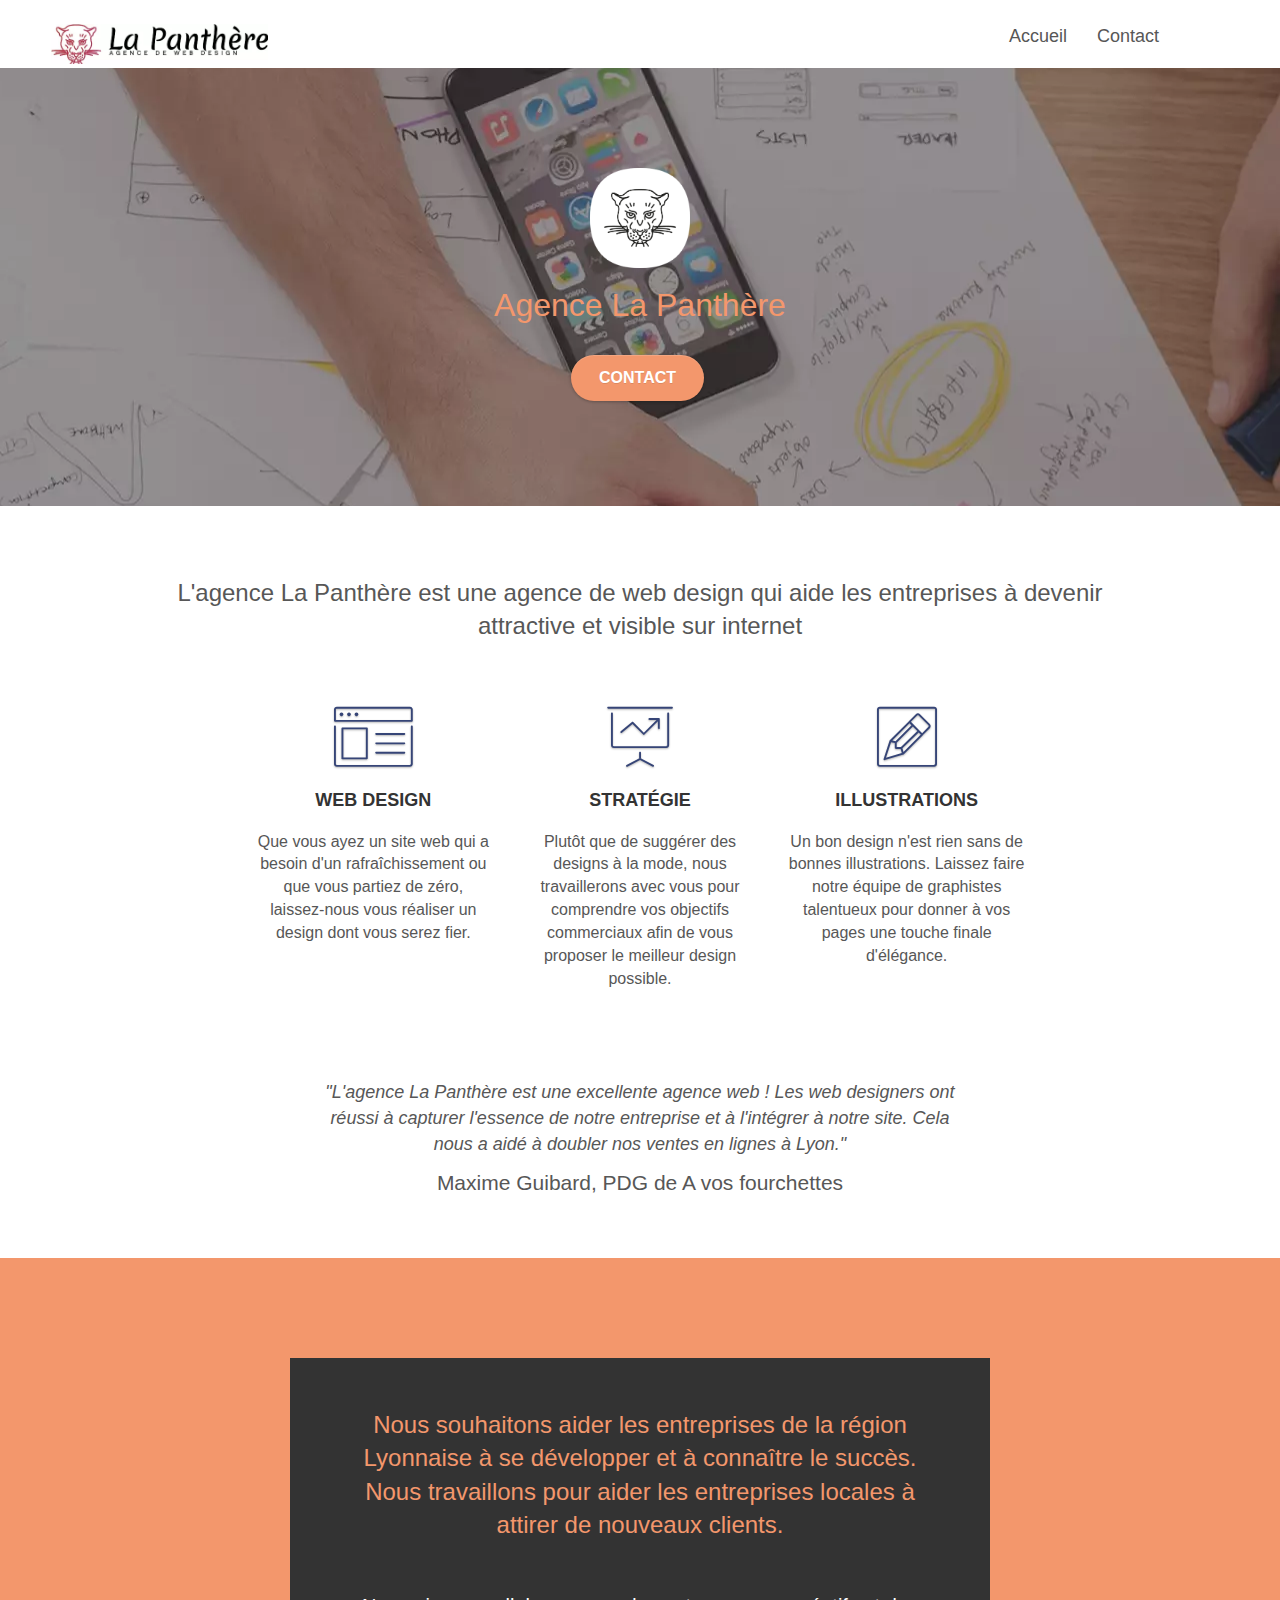
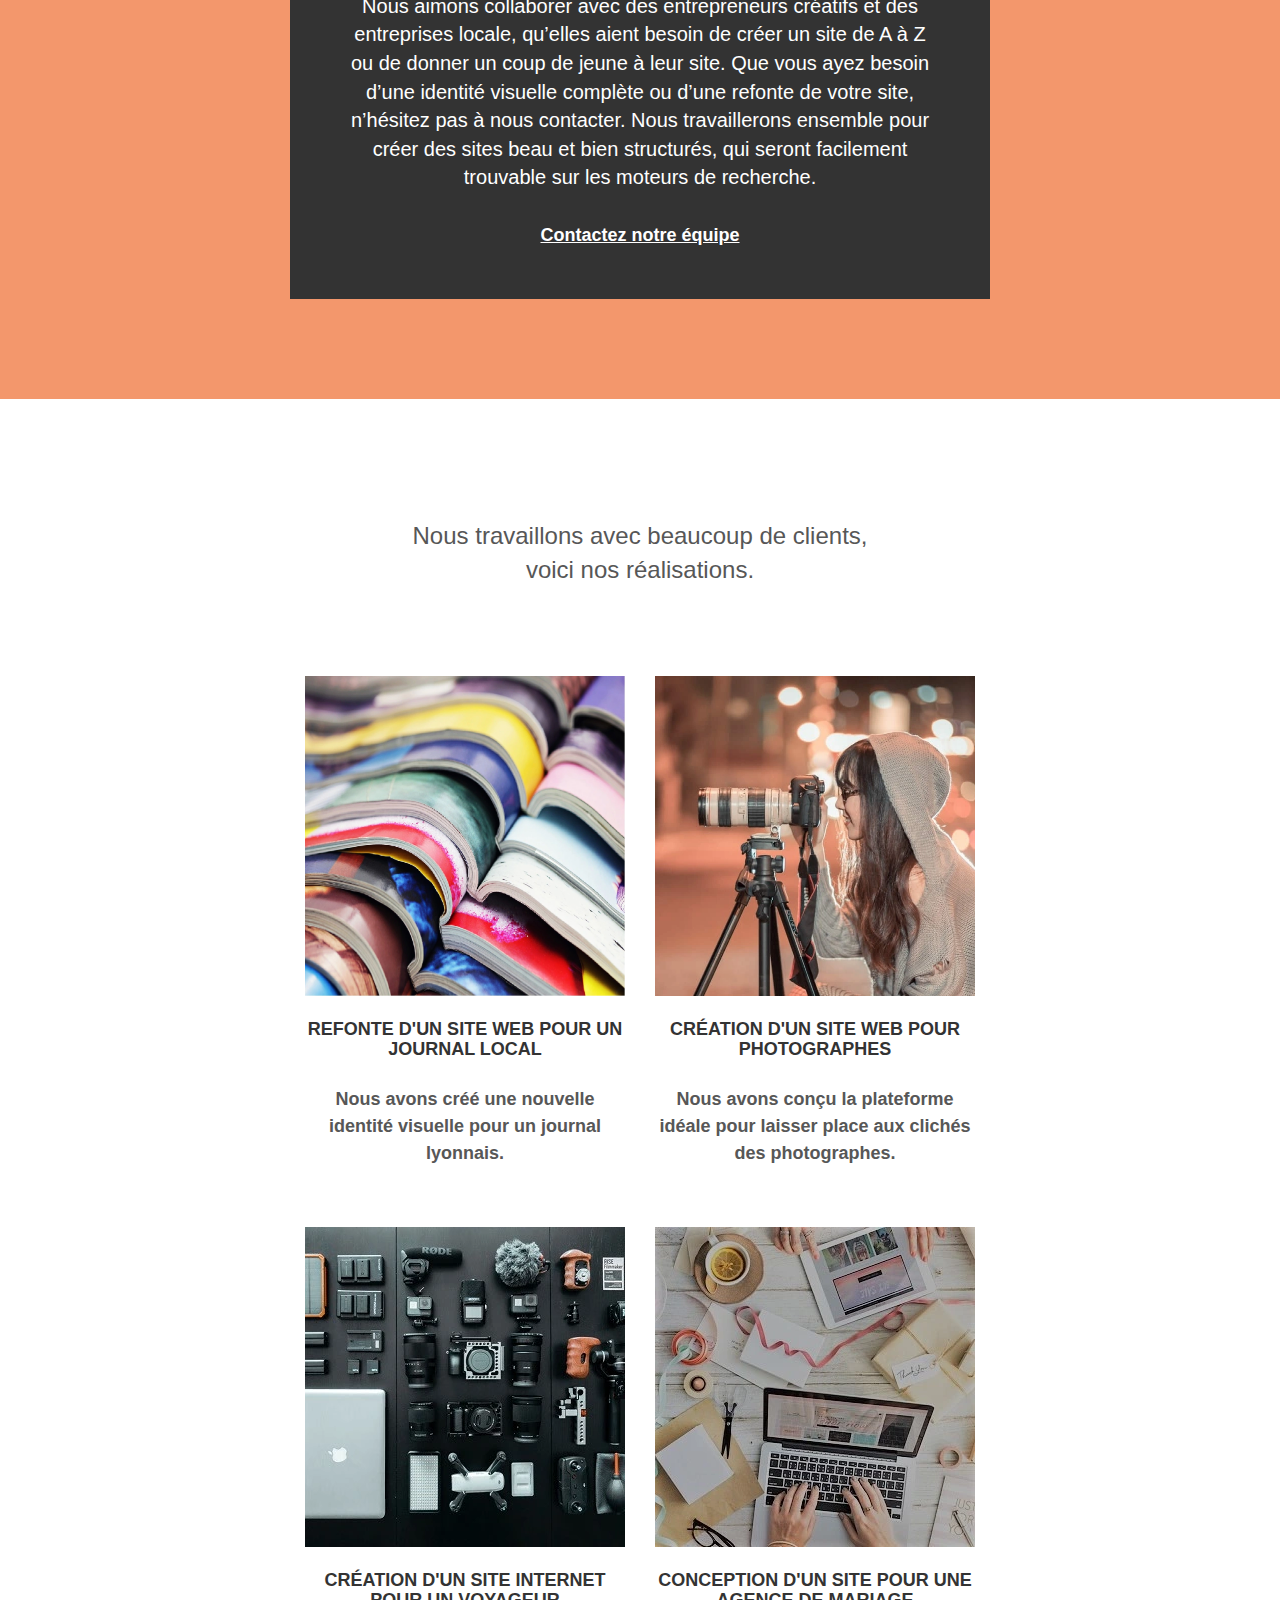
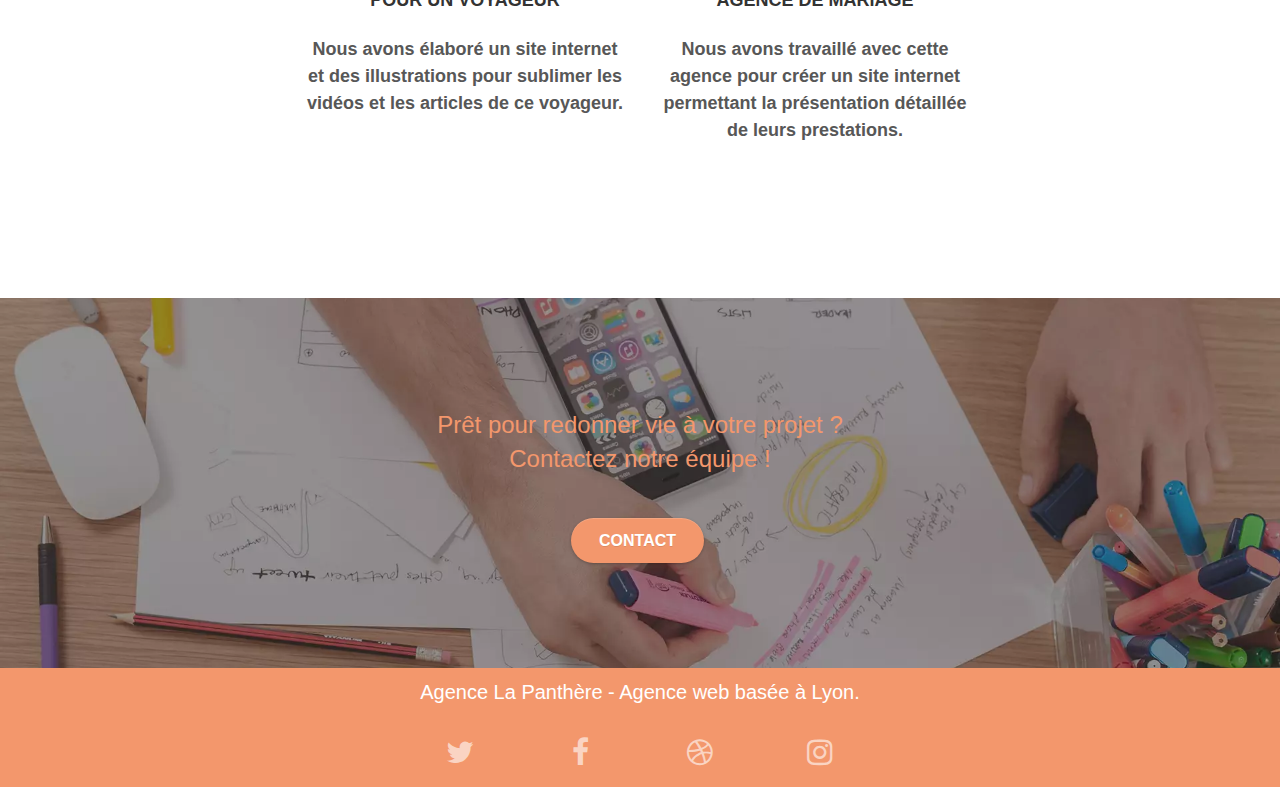
<file: index.html>
<!Doctype html>
<html lang="fr">

<head>
	<meta charset="utf-8">
	<meta name="description"
		content="L'agence La Panthère est une agence design web basée à Lyon">
	<meta name="viewport" content="width=device-width, initial-scale=1.0, viewport-fit=cover">
	<link rel="shortcut icon" type="image/webp" href="favicon.webp">

	<link rel="stylesheet" type="text/css" href="./css/bootstrap.css">
	<link rel="stylesheet" type="text/css" href="style.css">
	<link rel="stylesheet" type="text/css" href="./css/font-awesome.css">
	<link rel="stylesheet" type="text/css" href="./css/et-line.css">


	<script src="./js/jquery-2.1.0.js"></script>
	<script src="./js/bootstrap.js"></script>
	<script src="./js/blocs.js"></script>
	<script src="./js/jquery.touchSwipe.js" defer></script>
	<script src="./js/gmaps.js"></script>

	<title>La Panthère</title>

</head>

<body>

	<!-- Principal conteneur -->

	<main class="page-container">

		<!-- bloc-0 -->

		<header class="bloc bgc-white l-bloc " id="bloc-0">
			<div class="container bloc-sm">
				<nav class="navbar row">
					<div class="navbar-header">
						<a class="navbar-brand" href="index.html">
							<img src="img/agence-la-panthere-monochrome.webp"
								alt="Lyon web design logo agence web meilleure agence" height="40">
						</a>
						<button id="nav-toggle" type="button" class="ui-navbar-toggle navbar-toggle"
							data-toggle="collapse" data-target=".navbar-1">
							<span class="sr-only">Toggle navigation</span>
							<span class="icon-bar"></span>
							<span class="icon-bar"></span>
							<span class="icon-bar"></span>
						</button>
					</div>
					<div class="collapse navbar-collapse navbar-1 special-dropdown-nav">
						<ul class="site-navigation nav navbar-nav">
							<li>
								<a href="index.html">Accueil</a>
							</li>
							<li>
								<a href="page2.html">Contact</a>
							</li>
						</ul>
					</div>
				</nav>
			</div>
		</header>

		<!-- bloc-0 END -->

		<!-- bloc-1-presentation -->

		<div class="bloc bgc-dark-slate-blue bg-banniere d-bloc bg-t-edge bloc-bg-texture texture-paper b-parallax"
			id="bloc-1-hero">
			<div class="container bloc-lg">
				<div class="row tight-width-whitespace">
					<div class="col-sm-12">
						<img src="img/logo.webp" class="center-block image-resize-mode" width="100"
							alt="Agence La Panthère, agence web Lyon, création logo Lyon">
						<h1 class="text-center hero-bloc-text tc-white ">
							Agence La Panthère
						</h1>
						<div class="text-center">
							<a href="page2.html" class="btn btn-lg btn-clean btn-rd cta-hero btn-atomic-tangerine"
								id="cta-hero">Contact</a>
						</div>
					</div>
				</div>
			</div>
		</div>

		<!-- bloc-1-presentation END -->

		<!-- bloc-2-services -->

		<div class="bloc bgc-white l-bloc" id="bloc-2-services">
			<div class="container bloc-md">
				<div class="row">
					<div class="col-sm-12 text-center">
						<h2>
							L'agence La Panthère est une agence de web design qui aide les entreprises à devenir
							attractive et visible sur internet
						</h2>
					</div>
				</div>
				<div class="row voffset-lg med-width-whitespace">
					<div class="col-sm-4">
						<div class="text-center">
							<span class="et-icon-browser sm-shadow icon-dark-slate-blue icons icon-lg"></span>
						</div>
						<h3 class="mg-md text-center">
							Web design
						</h3>
						<p class="text-center">
							Que vous ayez un site web qui a besoin d'un rafraîchissement ou que vous partiez de zéro,
							laissez-nous vous réaliser un design dont vous serez fier.
						</p>
					</div>
					<div class="col-sm-4">
						<div class="text-center">
							<span class="et-icon-presentation sm-shadow icon-dark-slate-blue icons icon-lg"></span>
						</div>
						<h3 class="mg-md text-center">
							Stratégie
						</h3>
						<p class="text-center ">
							Plutôt que de suggérer des designs à la mode, nous travaillerons avec vous pour comprendre
							vos objectifs commerciaux afin de vous proposer le meilleur design possible.<br>
						</p>
					</div>
					<div class="col-sm-4">
						<div class="text-center">
							<span class="et-icon-edit sm-shadow icon-dark-slate-blue icons icon-lg"></span>
						</div>
						<h3 class="mg-md text-center">
							Illustrations
						</h3>
						<p class="text-center ">
							Un bon design n'est rien sans de bonnes illustrations. Laissez faire notre équipe de
							graphistes talentueux pour donner à vos pages une touche finale d'élégance.
						</p>
					</div>
				</div>
				<div class="row voffset-lg voffset">
					<div class="col-xs-12 col-md-8 col-md-offset-2 text-center">
						<p class="citation">
							"L'agence La Panthère est une excellente agence web ! Les web designers ont réussi à
							capturer l'essence de notre entreprise et à l'intégrer à notre site. Cela nous a aidé à
							doubler nos ventes en lignes à Lyon."
						</p>
						<p class="auteur">
							Maxime Guibard, PDG de A vos fourchettes
						</p>
					</div>
				</div>
			</div>
		</div>

		<!-- bloc-2-services END -->

		<!-- bloc-3-what-i-do -->

		<div class="bloc tc-white bgc-atomic-tangerine bg-presentation d-bloc bloc-bg-texture texture-paper b-parallax"
			id="bloc-3-what-i-do">
			<div class="container bloc-lg">
				<div class="row tight-width-whitespace black-background">
					<div class="col-sm-12">
						<h2 class="mg-md text-center tc-white">
							Nous souhaitons aider les entreprises de la région Lyonnaise à se développer et à connaître
							le succès. Nous travaillons pour aider les entreprises locales à attirer de nouveaux
							clients.
							<br>
						</h2>
						<p class="text-center white">
							Nous aimons collaborer avec des entrepreneurs créatifs et des entreprises locale, qu’elles
							aient besoin de créer un site de A à Z ou de donner un coup de jeune à leur site. Que vous
							ayez besoin d’une identité visuelle complète ou d’une refonte de votre site, n’hésitez pas à
							nous contacter. Nous travaillerons ensemble pour créer des sites beau et bien structurés,
							qui seront facilement trouvable sur les moteurs de recherche.
							<br>
							<br>
							<a class="ltc-white bold-link" href="page2.html">Contactez notre équipe</a>
							<br>
						</p>
					</div>
				</div>
			</div>
		</div>

		<!-- bloc-3-what-i-do END -->

		<!-- bloc-4-portfolio -->

		<div class="bloc bgc-white bg-lines-h2-bg bg-repeat l-bloc" id="bloc-4-portfolio">
			<div class="container bloc-lg">
				<div class="row">
					<div class="col-sm-12 text-center">
						<h2>
							Nous travaillons avec beaucoup de clients,
							<br>
							voici nos réalisations.
						</h2>
					</div>
				</div>
				<div class="row tight-width-whitespace portfolio-row">
					<div class="col-sm-6">
						<a href="#" data-lightbox="img/1.webp" data-gallery-id="gallery-1"
							data-caption="Refonte d'un site web pour un journal local" data-frame="snapshot-lb">
							<img src="img/1.webp"
								alt="Lyon web design logo agence web meilleure agence et refonte site web journal"
								class="img-responsive portfolio-thumb">
						</a>
						<h3 class="mg-md text-center">
							Refonte d'un site web pour un journal local
						</h3>
						<p class="text-center">
							Nous avons créé une nouvelle identité visuelle pour un journal lyonnais.
						</p>
					</div>
					<div class="col-sm-6">
						<a href="#" data-lightbox="img/2.webp" data-gallery-id="gallery-1"
							data-caption="Création d'un site web pour photographes" data-frame="snapshot-lb">
							<img src="img/2.webp" class="img-responsive portfolio-thumb"
								alt="Lyon web design logo agence web meilleure agence, Création d'un site web pour photographes">
						</a>
						<h3 class="mg-md text-center">
							Création d'un site web pour photographes
						</h3>
						<p class="text-center">
							Nous avons conçu la plateforme idéale pour laisser place aux clichés des photographes.
						</p>
					</div>
				</div>
				<div class="row tight-width-whitespace portfolio-row">
					<div class="col-sm-6">
						<a href="#" data-lightbox="img/3.webp" data-gallery-id="gallery-1"
							data-caption="Création d'un site internet pour un voyageur" data-frame="snapshot-lb">
							<img src="img/3.webp" class="img-responsive portfolio-thumb"
								alt="Lyon web design logo agence web meilleure agence, Création d'un site web pour voyageur">
						</a>
						<h3 class="mg-md text-center">
							Création d'un site internet pour un voyageur
						</h3>
						<p class="text-center">
							Nous avons élaboré un site internet et des illustrations pour sublimer les vidéos et les
							articles de ce voyageur.
						</p>
					</div>
					<div class="col-sm-6">
						<a href="#" data-lightbox="img/4.webp" data-gallery-id="gallery-1"
							data-caption="Conception d'un site pour une agence de mariage" data-frame="snapshot-lb">
							<img src="img/4.webp" class="img-responsive portfolio-thumb"
								alt="Lyon web design logo agence web meilleure agence, Création d'un site web pour agence de mariage">
						</a>
						<h3 class="mg-md text-center">
							Conception d'un site pour une agence de mariage
						</h3>
						<p class="text-center">
							Nous avons travaillé avec cette agence pour créer un site internet permettant la
							présentation détaillée de leurs prestations.
						</p>
					</div>
				</div>
			</div>
		</div>

		<!-- bloc-4-portfolio END -->

		<!-- bloc-5-cta -->

		<div class="bloc bgc-dark-slate-blue bg-banniere d-bloc bloc-bg-texture texture-paper" id="bloc-5-cta">
			<div class="container bloc-lg">
				<div class="row">
					<h2 class="mg-md text-center tc-white">
						Prêt pour redonner vie à votre projet ?
						<br>
						Contactez notre équipe !
					</h2>
					<div class="col-sm-12 text-center">
						<a href="page2.html"
							class="btn btn-atomic-tangerine btn-clean btn-rd btn-lg cta-hero">Contact</a>
					</div>
				</div>
			</div>
		</div>

		<!-- bloc-5-cta END -->

		<!-- Footer - bloc-8 -->

		<div class="bloc bgc-atomic-tangerine d-bloc" id="bloc-8">
			<div class="container bloc-sm">
				<div class="row">
					<div class="col-sm-12">
						<p class="text-center white">
							Agence La Panthère - Agence web basée à Lyon.
							<br>
						</p>
						<div class="row row-no-gutters social">
							<div class="col-sm-3">
								<div class="text-center">
									<a class="social" href="https://twitter.com/?lang=fr">
										<span class="fa fa-twitter icon-md"></span>
									</a>
								</div>
							</div>
							<div class="col-sm-3">
								<div class="text-center">
									<a class="social" href="https://facebook.com">
										<span class="fa fa-facebook icon-md"></span>
									</a>
								</div>
							</div>
							<div class="col-sm-3">
								<div class="text-center">
									<a class="social" href="https://dribbble.com">
										<span class="fa fa-dribbble icon-md"></span>
									</a>
								</div>
							</div>
							<div class="col-sm-3">
								<div class="text-center">
									<a class="social" href="https://instagram.com/?hl=fr">
										<span class="fa fa-instagram icon-md"></span>
									</a>
								</div>
							</div>
						</div>
					</div>
				</div>
			</div>
		</div>

		<!-- Footer - bloc-8 END -->

	</main>

	<!-- Principal conteneur END -->


</body>

</html>
</file>
<file: style.css>
body {
    margin: 0;
    padding: 0;
    background: #FFF;
    overflow-x: hidden;
    -webkit-font-smoothing: antialiased;
    -moz-osx-font-smoothing: grayscale;
}

a,
button {
    transition: all .3s ease-in-out;
    outline: none!important;
    text-decoration: none;
}

a:hover {
    text-decoration: none;
    cursor: pointer;
}

#page-loading-blocs-notifaction {
    position: fixed;
    top: 0;
    bottom: 0;
    width: 100%;
    z-index: 100000;
    background: #FFFFFF url("img/pageload-spinner.gif") no-repeat center center;
}

.bloc {
    width: 100%;
    clear: both;
    background: 50% 50% no-repeat;
    padding: 0 50px;
    -webkit-background-size: cover;
    -moz-background-size: cover;
    -o-background-size: cover;
    background-size: cover;
    position: relative;
}

.bloc .container {
    padding-left: 0;
    padding-right: 0;
}
.bloc.bg-dots-bg {
    background-image: url("img/agence-la-panthere.webp");
}

.bloc-lg {
    padding: 100px 50px;
}

.bloc-md {
    padding: 50px;
}

.bloc-sm {
    padding: 20px 50px;
    display: contents;
}

.bg-center,
.bg-l-edge,
.bg-r-edge,
.bg-t-edge,
.bg-b-edge,
.bg-tl-edge,
.bg-bl-edge,
.bg-tr-edge,
.bg-br-edge,
.bg-repeat {
    -webkit-background-size: auto!important;
    -moz-background-size: auto!important;
    -o-background-size: auto!important;
    background-size: auto!important;
}

.bg-repeat {
    background: repeat;
}

.bg-t-edge {
    background: top no-repeat;
}

.bloc-bg-texture::before {
    content: "";
    background-size: 2px 2px;
    position: absolute;
    top: 0;
    bottom: 0;
    left: 0;
    right: 0;
}

.texture-paper::before {
    background-size: 280px 280px;
}

.b-parallax {
    background-attachment: fixed;
}

.d-bloc {
    color: rgba(255, 255, 255, .7);
}

.d-bloc button:hover {
    color: rgba(255, 255, 255, .9);
}

.d-bloc .icon-round,
.d-bloc .icon-square,
.d-bloc .icon-rounded,
.d-bloc .icon-semi-rounded-a,
.d-bloc .icon-semi-rounded-b {
    border-color: rgba(255, 255, 255, .9);
}

.d-bloc .divider-h span {
    border-color: rgba(255, 255, 255, .2);
}

.d-bloc .a-btn,
.d-bloc .navbar a,
.d-bloc .navbar-brand,
.d-bloc a .icon-sm,
.d-bloc a .icon-md,
.d-bloc a .icon-lg,
.d-bloc a .icon-xl,
.d-bloc h1 a,
.d-bloc h2 a,
.d-bloc h3 a,
.d-bloc h4 a,
.d-bloc h5 a,
.d-bloc h6 a,
.d-bloc p a {
    color: rgba(255, 255, 255, .6);
}

.d-bloc .a-btn:hover,
.d-bloc .navbar a:hover,
.d-bloc .navbar-brand:hover,
.d-bloc a:hover .icon-sm,
.d-bloc a:hover .icon-md,
.d-bloc a:hover .icon-lg,
.d-bloc a:hover .icon-xl,
.d-bloc h1 a:hover,
.d-bloc h2 a:hover,
.d-bloc h3 a:hover,
.d-bloc h4 a:hover,
.d-bloc h5 a:hover,
.d-bloc h6 a:hover,
.d-bloc p a:hover {
    color: rgba(255, 255, 255, 1);
}

.d-bloc .navbar-toggle .icon-bar {
    background: rgba(255, 255, 255, 1);
}

.d-bloc .btn-wire,
.d-bloc .btn-wire:hover {
    color: rgba(255, 255, 255, 1);
    border-color: rgba(255, 255, 255, 1);
}

.d-bloc .panel {
    color: rgba(0, 0, 0, .5);
}

.d-bloc .panel button:hover {
    color: rgba(0, 0, 0, .7);
}

.d-bloc .panel icon {
    border-color: rgba(0, 0, 0, .7);
}

.d-bloc .panel .divider-h span {
    border-color: rgba(0, 0, 0, .1);
}

.d-bloc .panel .a-btn {
    color: rgba(0, 0, 0, .6);
}

.d-bloc .panel .a-btn:hover {
    color: rgba(0, 0, 0, 1);
}

.d-bloc .panel .btn-wire,
.d-bloc .panel .btn-wire:hover {
    color: rgba(0, 0, 0, .7);
    border-color: rgba(0, 0, 0, .3);
}

.d-bloc .panel,
.l-bloc {
    color: rgba(0, 0, 0, .5);
}

.d-bloc .panel button:hover,
.l-bloc button:hover {
    color: rgba(0, 0, 0, .7);
}

.l-bloc .icon-round,
.l-bloc .icon-square,
.l-bloc .icon-rounded,
.l-bloc .icon-semi-rounded-a,
.l-bloc .icon-semi-rounded-b {
    border-color: rgba(0, 0, 0, .7);
}

.d-bloc .panel .divider-h span,
.l-bloc .divider-h span {
    border-color: rgba(0, 0, 0, .1);
}

.d-bloc .panel .a-btn,
.l-bloc .a-btn,
.l-bloc .navbar a,
.l-bloc .navbar-brand,
.l-bloc a .icon-sm,
.l-bloc a .icon-md,
.l-bloc a .icon-lg,
.l-bloc a .icon-xl,
.l-bloc h1 a,
.l-bloc h2 a,
.l-bloc h3 a,
.l-bloc h4 a,
.l-bloc h5 a,
.l-bloc h6 a,
.l-bloc p a {
    color: rgba(0, 0, 0, .6);
}

.d-bloc .panel .a-btn:hover,
.l-bloc .a-btn:hover,
.l-bloc .navbar a:hover,
.l-bloc .navbar-brand:hover,
.l-bloc a:hover .icon-sm,
.l-bloc a:hover .icon-md,
.l-bloc a:hover .icon-lg,
.l-bloc a:hover .icon-xl,
.l-bloc h1 a:hover,
.l-bloc h2 a:hover,
.l-bloc h3 a:hover,
.l-bloc h4 a:hover,
.l-bloc h5 a:hover,
.l-bloc h6 a:hover,
.l-bloc p a:hover {
    color: rgba(0, 0, 0, 1);
}

.l-bloc .navbar-toggle .icon-bar {
    color: rgba(0, 0, 0, .6);
}

.d-bloc .panel .btn-wire,
.d-bloc .panel .btn-wire:hover,
.l-bloc .btn-wire,
.l-bloc .btn-wire:hover {
    color: rgba(0, 0, 0, .7);
    border-color: rgba(0, 0, 0, .3);
}

.voffset {
    margin-top: 30px;
}

.voffset-lg {
    margin-top: 80px;
}

.row-no-gutters {
    margin-right: 0;
    margin-left: 0;
}

.row.row-no-gutters > [class^="col-"],
.row.row-no-gutters > [class*=" col-"] {
    padding-right: 0;
    padding-left: 0;
}

#bloc-1-hero h1 {
    font-size: 32px;
}

.navbar {
    margin-bottom: 0;
    z-index: 1;
}

.navbar-brand {
    height: auto;
    padding: 3px 15px;
    font-size: 25px;
    font-weight: normal;
    font-weight: 600;
    line-height: 44px;
}

.navbar-brand img {
    max-height: 200px;
    margin: 0 5px 0 0;
    margin-top: 20px;
    display: inline;
}

.navbar-brand img[src$=svg] {
    min-width: 100px;
}

.nav-center .navbar-brand img {
    margin: 0;
}

.navbar .nav {
    padding-top: 2px;
    margin-top: -1px;
    float: right;
    z-index: 1;
    padding: auto;
}

.nav > li {
    float: left;
    margin-top: 4px;
    font-size: 16px;
}

.navbar-nav .open .dropdown-menu > li > a {
    text-align: inherit;
}

.nav > li a:hover,
.nav > li a:focus {
    background: transparent;
}

.navbar-toggle {
    margin: 10px 10px 0 0;
    border: 0px;
    margin-top: 25px;
}

.navbar-toggle:hover {
    background: transparent!important;
}

.navbar-toggle .icon-bar {
    background-color: rgba(0, 0, 0, .5);
    width: 26px;
}

.nav-invert .navbar .nav {
    float: left;
}

.nav-invert .navbar-header,
.nav-invert .navbar-brand {
    float: right;
    position: relative;
    z-index: 2;
}

textarea .form-control {
    height: auto;
}

#form_1 {
    width: 50%;
}

.col-sm-6 p {
    font-size: 18px;
}

@media (min-width: 768px) {
    .site-navigation {
        position: absolute;
        top: 50%;
        right: 70px;
        transform: translate(0, -50%);
        -webkit-transform: translateY(-50%);
    }
    .nav > li .dropdown-menu a,
    .nav > li .dropdown-menu a:hover {
        color: #484848;
    }
    .nav-invert .site-navigation {
        left: 0;
        right: 0;
    }
    .nav-center {
        text-align: center;
    }
    .nav-center .navbar-header {
        width: 100%;
    }
    .nav-center .navbar-header,
    .nav-center .navbar-brand,
    .nav-center .nav > li {
        float: none;
        display: inline-block;
    }
    .nav-center .site-navigation {
        position: relative;
        width: 100%;
        right: 0;
        margin-right: 0px;
        margin-top: 20px;
    }
    .nav-center.mini-nav .navbar-toggle {
        float: none;
        margin: 10px auto 0;
    }

    .col-sm-6 p {
        font-size: 18px;
    }

    
}

.text-center {
    text-align: center;
}

.nav > li > .dropdown a {
    background: none!important;
    display: block;
    padding: 14px 15px;
}

nav .caret {
    margin: 0 5px;
}

.dropdown-menu .dropdown-menu {
    top: -8px;
    left: 100%;
}

.dropdown-menu .dropmenu-flow-right {
    top: 100%;
    left: 0;
    margin-left: -1px;
    border-top-left-radius: 0;
    border-top-right-radius: 0;
}

.dropdown-menu .dropdown span {
    border: 4px solid black;
    border-top-color: transparent;
    border-right-color: transparent;
    border-bottom-color: transparent;
    margin: 6px -5px 0 0!important;
    float: right;
}

.mg-md {
    margin-top: 10px;
    margin-bottom: 20px;
}

.mg-lg {
    margin-top: 10px;
    margin-bottom: 40px;
}

.btn {
    margin: 0 5px 5px 0;
}

.btn.pull-right {
    margin: 0 0 5px 5px;
}

.btn-d,
.btn-d:hover,
.btn-d:focus {
    color: #FFF;
    background: rgba(0, 0, 0, .3);
}

button {
    outline: none!important;
}

.btn-rd {
    border-radius: 40px;
}

.btn-clean {
    border: 1px solid rgba(0, 0, 0, .08);
    border-bottom-color: rgba(0, 0, 0, .1);
    text-shadow: 0 1px 0 rgba(0, 0, 1, .1);
    box-shadow: 0 1px 3px rgba(0, 0, 1, .25), inset 0 1px 0 0 rgba(255, 255, 255, .15);
}

.col-sm-12  h2 {
    margin-bottom: 40px;
}

.icon-md {
    font-size: 30px!important;
}

.icon-lg {
    font-size: 60px!important;
}

.sm-shadow {
    text-shadow: 0 1px 2px rgba(0, 0, 0, .3);
}

.panel-sq,
.panel-sq .panel-heading,
.panel-sq .panel-footer {
    border-radius: 0;
}

.panel-rd {
    border-radius: 30px;
}

.panel-rd .panel-heading {
    border-radius: 29px 29px 0 0;
}

.panel-rd .panel-footer {
    border-radius: 0 0 29px 29px;
}

#form_1 {
    width: auto;
}

.form-control {
    display: block ;
    height: 34px;
    width: 100%;
    margin-top: 10px;
    margin-bottom: 10px;
    border-radius: 4px;
    border: solid 1px #ccc;
    box-shadow: 0 1px 3px rgb(0 0 1 / 25%), inset 0 1px 0 0 rgb(255 255 255 / 15%);
}

.scrollToTop {
    width: 40px;
    height: 40px;
    position: fixed;
    bottom: 20px;
    right: 20px;
    opacity: 1;
    z-index: 500;
    transition: all .3s ease-in-out;
}

.scrollToTop span {
    margin-top: 0;
}

.showScrollTop {
    font-size: 14px;
    opacity: 1;
}

a[data-lightbox] {
    position: relative;
    display: block;
    text-align: center;
}

a[data-lightbox]:hover::before {
    content: "+";
    font-family: "HelveticaNeue-Light", "Helvetica Neue Light", "Helvetica Neue", Helvetica, Arial;
    font-size: 32px;
    width: 50px;
    height: 50px;
    margin-left: -25px;
    border-radius: 50%;
    background: rgba(0, 0, 0, .6);
    color: #FFF;
    font-weight: 100;
    z-index: 1;
    position: absolute;
    top: 50%;
    transform: translateY(-50%);
    -webkit-transform: translateY(-50%);
}

a[data-lightbox]:hover img {
    opacity: 0.6;
    -webkit-animation-fill-mode: none;
    animation-fill-mode: none;
}

#lightbox-modal {
    display: flex;
    align-items: center;
}

#lightbox-modal .modal-dialog {
    width: 90%;
    max-width: 900px;
    margin: 0 auto 0;
}

#lightbox-modal .modal-dialog img {
    max-height: 90vh;
    margin: 0 auto;
}

.lightbox-caption {
    padding: 20px;
    color: #FFF;
    background: rgba(0, 0, 0, .5);
    position: absolute;
    left: 15px;
    right: 15px;
    bottom: 5px;
}

.close-lightbox {
    color: #FFF;
    font-size: 30px;
    position: absolute;
    top: 20px;
    right: 20px;
    z-index: 20;
    background: rgba(0, 0, 0, .5);
    border: none;
    line-height: 30px;
    padding: 0 9px 5px;
    opacity: 0.3;
}

.close-lightbox:hover,
.next-lightbox:hover,
.prev-lightbox:hover {
    opacity: 1.0;
    color: #FFF;
}

.next-lightbox,
.prev-lightbox {
    font-size: 20px;
    color: rgba(255, 255, 255, .9);
    background: rgba(0, 0, 0, .5);
    transition: all .2s ease-in-out;
    position: absolute;
    top: 45%;
    z-index: 1;
    opacity: 0.4;
}

.next-lightbox {
    padding: 6px 8px 1px 13px;
    right: 25px;
}

.prev-lightbox {
    padding: 6px 13px 1px 10px;
    left: 25px;
}

.snapshot-lb .modal-body {
    padding-bottom: 45px;
}

.snapshot-lb .lightbox-caption {
    padding: 0;
    color: rgba(0, 0, 0, .5);
    background: none;
}

h1,
h2,
h3,
h4,
h5,
h6,
p,
label,
.btn,
a {
    font-family: "helvetica";
    font-weight: 400;
    color: #575757!important;
    font-size: 18px;
}

.citation {
    font-style: italic;
    font-size: large;
}

.auteur {
    font-size: 21px;
}

.container {
    max-width: 1000px;
}

.hero-bloc-text {
    font-size: 38px;
}

.hero-bloc-text-sub {
    font-size: 36px;
}

.statement-bloc-text {
    line-height: 26px;
    font-style: italic;
    font-size: 20px;
    text-align: center;
    font-weight: lighter;
    max-width: 520px;
    margin: auto auto auto auto;
}

p {
    font-size: 16px;
}

.col-sm-6 p {
    font-size: 18px;
    font-weight: 600;
    line-height: 1.5;
    margin-top: 26px;
}

.tight-width-whitespace {
    max-width: 700px;
    margin: auto auto auto auto;
}


.col-sm-12 p {
    color: #FFFFFF !important;
    font-size: 20px;
    margin-top: -10px;
    padding-top: 20px;
}

.h1 {
    font-size: 20px;
    font-family: "Open Sans";
}



.cta-hero {
    margin-top: 22px;
    color: #FFFFFF!important;
    text-transform: uppercase;
    padding: 12px 28px 12px 28px;
    font-size: 16px;
    font-weight: 700;
}

.social {
    max-width: 500px;
    margin: auto auto auto auto;
    flex-direction: row;
    display: flex;
    justify-content: center;
    padding: 10px;
}

h2 {
    font-size: 24px;
    font-weight: 500;
    line-height: 1.4em;
}

h3 {
    font-size: 18px;
    text-transform: uppercase;
    font-weight: 700;
    color: #333333!important;
}

.med-width-whitespace {
    max-width: 800px;
    margin: auto auto auto auto;
    box-shadow: 0px 0px 0px #000000;
}

h1 {
    color: #333333!important;
}

h4 {
    color: #333333!important;
}

.icons {
    margin-bottom: 14px;
    margin-top: 24px;
}

.white {
    color: #FFFFFF!important;
}

.portfolio-thumb {
    margin-bottom: 24px;
    width: 100%;
}

.img-responsive {
    display: block;
    max-width: 100%;
    height: auto;
}

.portfolio-row {
    margin-bottom: 44px;
    margin-top: 50px;
}

.avatar {
    box-shadow: 0px 4px 9px rgba(0, 0, 0, 0.3);
}

.black-background {
    background-color: #333333;
    padding: 40px 40px 40px 40px;
}

.bold-link {
    font-weight: 900;
    text-decoration: underline!important;
}

.bgc-white {
    background-color: #FFFFFF;
}

.bgc-dark-slate-blue {
    background-color: #364577;
}

.bgc-atomic-tangerine {
    background-color: #F3976C;
}

.tc-white {
    color: #F3976C!important;
    display: flex;
    justify-content: center;
}

.btn-atomic-tangerine {
    background: #F3976C;
    color: #FFFFFF!important;
    border-radius: 40px;
    border: none;
    box-shadow: 0 1px 3px rgb(0 0 1 / 25%), inset 0 1px 0 0 rgb(255 255 255 / 15%);
    
}

.btn-atomic-tangerine:hover {
    background: #c27956!important;
    color: #FFFFFF!important;
}

.ltc-white {
    color: #FFFFFF!important;
}

.ltc-white:hover {
    color: #cccccc!important;
}

.ltc-atomic-tangerine {
    color: #F3976C!important;
}

.ltc-atomic-tangerine:hover {
    color: #c27956!important;
}

.icon-dark-slate-blue {
    color: #364577!important;
    border-color: #364577!important;
}

.bg-banniere {
    background-image: url("img/agence-la-panthere.webp");
}

.bg-presentation {
    background-image: url("img/image-de-presentation.webp");
}

@media (max-width: 1024px) {
    .bloc {
        padding-left: 20px;
        padding-right: 20px;
    }
    .bloc.full-width-bloc,
    .bloc-tile-2.full-width-bloc .container,
    .bloc-tile-3.full-width-bloc .container,
    .bloc-tile-4.full-width-bloc .container {
        padding-left: 0;
        padding-right: 0;
    }
}

@media (max-width: 992px) and (min-width: 768px) {
    .navbar .nav {
        max-width: 80%
    }
    .nav-center.navbar .nav {
        max-width: 100%
    }
}

@media only screen and (min-device-width: 768px) and (max-device-width: 1024px) and (orientation: landscape) {
    .b-parallax {
        background-attachment: scroll;
    }
}

@media only screen and (min-device-width: 1024px) and (max-device-width: 1366px) and (-webkit-min-device-pixel-ratio: 1.5) {
    .b-parallax {
        background-attachment: scroll;
    }
}

@media (max-width: 991px) {
    .container {
        width: 100%;
    }
    .b-parallax {
        background-attachment: scroll;
    }
    .page-container,
    #hero-bloc {
        overflow-x: hidden;
        position: relative;
    }
    .bloc {
        padding-left: constant(safe-area-inset-left);
        padding-right: constant(safe-area-inset-right);
    }
    .bloc-group,
    .bloc-group .bloc {
        display: block;
        width: 100%;
    }
    .bloc-fill-screen .fill-bloc-top-edge,
    .bloc-fill-screen .fill-bloc-bottom-edge {
        padding: 0 20px;
        padding-left: constant(safe-area-inset-left);
        padding-right: constant(safe-area-inset-right);
    }
}

@media (max-width: 767px) {
    .page-container {
        overflow-x: hidden;
        position: relative;
    }
    h1,
    h2,
    h3,
    h4,
    h5,
    h6,
    p,
    #disqus_thread {
        padding-left: 10px!important;
        padding-right: 10px!important;
    }
    .b-parallax {
        background-attachment: scroll;
    }
    .navbar .nav {
        padding-top: 0;
        border-top: 1px solid rgba(0, 0, 0, .2);
        float: none!important;
    }
    .navbar.row {
        margin-left: 0;
        margin-right: 0;
    }
    .site-navigation {
        position: inherit;
        transform: none;
        -webkit-transform: none;
        -ms-transform: none;
    }
    .nav > li {
        margin-top: 0;
        border-bottom: 1px solid rgba(0, 0, 0, .1);
        background: rgba(0, 0, 0, .05);
        text-align: left;
        padding-left: 15px;
        width: 100%;
    }
    .nav > li:hover {
        background: rgba(0, 0, 0, .08);
    }
    .dropdown .dropdown a .caret {
        float: none;
        margin: 5px 0 0 10px!important;
        border: 4px solid black;
        border-bottom-color: transparent;
        border-right-color: transparent;
        border-left-color: transparent;
    }
    #hero-bloc .navbar .nav {
        background: rgba(0, 0, 0, .8);
    }
    #hero-bloc .navbar .nav a {
        color: rgba(255, 255, 255, .6);
    }
    .hero {
        padding: 50px 0;
    }
    .hero-nav {
        left: -1px;
        right: -1px;
    }
    .navbar-collapse {
        padding: 0;
        overflow-x: hidden;
        -webkit-box-shadow: none;
        box-shadow: none;
    }
    .navbar-brand img {
        max-height: 40px;
        width: auto;
    }
    .nav-invert .navbar-header {
        float: none;
        width: 100%;
    }
    .nav-invert .navbar-toggle {
        float: left;
        margin-left: 10px;
    }
    .bloc {
        padding-left: 0;
        padding-right: 0;
    }
    .bloc-xxl,
    .bloc-xl,
    .bloc-lg {
        padding: 40px 0;
    }
    .bloc-sm,
    .bloc-md {
        padding-left: 0;
        padding-right: 0;
    }
    .bloc-tile-2 .container,
    .bloc-tile-3 .container,
    .bloc-tile-4 .container,
    .bloc-fill-screen .fill-bloc-top-edge,
    .bloc-fill-screen .fill-bloc-bottom-edge {
        padding-left: 0;
        padding-right: 0;
    }
    .a-block {
        padding: 0 10px;
    }
    .btn-dwn {
        display: none;
    }
    .voffset {
        margin-top: 5px;
    }
    .voffset-md {
        margin-top: 20px;
    }
    .voffset-lg {
        margin-top: 30px;
    }
    form {
        padding: 5px;
    }
    .close-lightbox {
        display: inline-block;
    }
    .blocsapp-device-iphone5 {
        background-size: 216px 425px;
        padding-top: 60px;
        width: 216px;
        height: 425px;
    }
    .blocsapp-device-iphone5 img {
        width: 180px;
        height: 320px;
    }
}

@media (max-width: 400px) {
    .bloc {
        padding-left: 0;
        padding-right: 0;
    }
}

@media (max-width: 767px) {
    .bloc-mob-center-text {
        text-align: center;
    }
}
</file>
<file: css/et-line.css>
@font-face {
    font-family: et-line;
    src: url(../fonts/et-line.eot);
    src: url(../fonts/et-line.eot?#iefix) format('embedded-opentype'), url(../fonts/et-line.woff) format('woff'), url(../fonts/et-line.ttf) format('truetype'), url(../fonts/et-line.svg#et-line) format('svg');
    font-weight: 400;
    font-style: normal
}

.et-icon-adjustments,
.et-icon-alarmclock,
.et-icon-anchor,
.et-icon-aperture,
.et-icon-attachment,
.et-icon-bargraph,
.et-icon-basket,
.et-icon-beaker,
.et-icon-bike,
.et-icon-book-open,
.et-icon-briefcase,
.et-icon-browser,
.et-icon-calendar,
.et-icon-camera,
.et-icon-caution,
.et-icon-chat,
.et-icon-circle-compass,
.et-icon-clipboard,
.et-icon-clock,
.et-icon-cloud,
.et-icon-compass,
.et-icon-desktop,
.et-icon-dial,
.et-icon-document,
.et-icon-documents,
.et-icon-download,
.et-icon-dribbble,
.et-icon-edit,
.et-icon-envelope,
.et-icon-expand,
.et-icon-facebook,
.et-icon-flag,
.et-icon-focus,
.et-icon-gears,
.et-icon-genius,
.et-icon-gift,
.et-icon-global,
.et-icon-globe,
.et-icon-googleplus,
.et-icon-grid,
.et-icon-happy,
.et-icon-hazardous,
.et-icon-heart,
.et-icon-hotairballoon,
.et-icon-hourglass,
.et-icon-key,
.et-icon-laptop,
.et-icon-layers,
.et-icon-lifesaver,
.et-icon-lightbulb,
.et-icon-linegraph,
.et-icon-linkedin,
.et-icon-lock,
.et-icon-magnifying-glass,
.et-icon-map,
.et-icon-map-pin,
.et-icon-megaphone,
.et-icon-mic,
.et-icon-mobile,
.et-icon-newspaper,
.et-icon-notebook,
.et-icon-paintbrush,
.et-icon-paperclip,
.et-icon-pencil,
.et-icon-phone,
.et-icon-picture,
.et-icon-pictures,
.et-icon-piechart,
.et-icon-presentation,
.et-icon-pricetags,
.et-icon-printer,
.et-icon-profile-female,
.et-icon-profile-male,
.et-icon-puzzle,
.et-icon-quote,
.et-icon-recycle,
.et-icon-refresh,
.et-icon-ribbon,
.et-icon-rss,
.et-icon-sad,
.et-icon-scissors,
.et-icon-scope,
.et-icon-search,
.et-icon-shield,
.et-icon-speedometer,
.et-icon-strategy,
.et-icon-streetsign,
.et-icon-tablet,
.et-icon-target,
.et-icon-telescope,
.et-icon-toolbox,
.et-icon-tools,
.et-icon-tools-2,
.et-icon-trophy,
.et-icon-tumblr,
.et-icon-twitter,
.et-icon-upload,
.et-icon-video,
.et-icon-wallet,
.et-icon-wine {
    font-family: et-line;
    speak: none;
    font-style: normal;
    font-weight: 400;
    font-variant: normal;
    text-transform: none;
    line-height: 1;
    -webkit-font-smoothing: antialiased;
    -moz-osx-font-smoothing: grayscale;
    display: inline-block
}

.et-icon-mobile:before {
    content: "\e000"
}

.et-icon-laptop:before {
    content: "\e001"
}

.et-icon-desktop:before {
    content: "\e002"
}

.et-icon-tablet:before {
    content: "\e003"
}

.et-icon-phone:before {
    content: "\e004"
}

.et-icon-document:before {
    content: "\e005"
}

.et-icon-documents:before {
    content: "\e006"
}

.et-icon-search:before {
    content: "\e007"
}

.et-icon-clipboard:before {
    content: "\e008"
}

.et-icon-newspaper:before {
    content: "\e009"
}

.et-icon-notebook:before {
    content: "\e00a"
}

.et-icon-book-open:before {
    content: "\e00b"
}

.et-icon-browser:before {
    content: "\e00c"
}

.et-icon-calendar:before {
    content: "\e00d"
}

.et-icon-presentation:before {
    content: "\e00e"
}

.et-icon-picture:before {
    content: "\e00f"
}

.et-icon-pictures:before {
    content: "\e010"
}

.et-icon-video:before {
    content: "\e011"
}

.et-icon-camera:before {
    content: "\e012"
}

.et-icon-printer:before {
    content: "\e013"
}

.et-icon-toolbox:before {
    content: "\e014"
}

.et-icon-briefcase:before {
    content: "\e015"
}

.et-icon-wallet:before {
    content: "\e016"
}

.et-icon-gift:before {
    content: "\e017"
}

.et-icon-bargraph:before {
    content: "\e018"
}

.et-icon-grid:before {
    content: "\e019"
}

.et-icon-expand:before {
    content: "\e01a"
}

.et-icon-focus:before {
    content: "\e01b"
}

.et-icon-edit:before {
    content: "\e01c"
}

.et-icon-adjustments:before {
    content: "\e01d"
}

.et-icon-ribbon:before {
    content: "\e01e"
}

.et-icon-hourglass:before {
    content: "\e01f"
}

.et-icon-lock:before {
    content: "\e020"
}

.et-icon-megaphone:before {
    content: "\e021"
}

.et-icon-shield:before {
    content: "\e022"
}

.et-icon-trophy:before {
    content: "\e023"
}

.et-icon-flag:before {
    content: "\e024"
}

.et-icon-map:before {
    content: "\e025"
}

.et-icon-puzzle:before {
    content: "\e026"
}

.et-icon-basket:before {
    content: "\e027"
}

.et-icon-envelope:before {
    content: "\e028"
}

.et-icon-streetsign:before {
    content: "\e029"
}

.et-icon-telescope:before {
    content: "\e02a"
}

.et-icon-gears:before {
    content: "\e02b"
}

.et-icon-key:before {
    content: "\e02c"
}

.et-icon-paperclip:before {
    content: "\e02d"
}

.et-icon-attachment:before {
    content: "\e02e"
}

.et-icon-pricetags:before {
    content: "\e02f"
}

.et-icon-lightbulb:before {
    content: "\e030"
}

.et-icon-layers:before {
    content: "\e031"
}

.et-icon-pencil:before {
    content: "\e032"
}

.et-icon-tools:before {
    content: "\e033"
}

.et-icon-tools-2:before {
    content: "\e034"
}

.et-icon-scissors:before {
    content: "\e035"
}

.et-icon-paintbrush:before {
    content: "\e036"
}

.et-icon-magnifying-glass:before {
    content: "\e037"
}

.et-icon-circle-compass:before {
    content: "\e038"
}

.et-icon-linegraph:before {
    content: "\e039"
}

.et-icon-mic:before {
    content: "\e03a"
}

.et-icon-strategy:before {
    content: "\e03b"
}

.et-icon-beaker:before {
    content: "\e03c"
}

.et-icon-caution:before {
    content: "\e03d"
}

.et-icon-recycle:before {
    content: "\e03e"
}

.et-icon-anchor:before {
    content: "\e03f"
}

.et-icon-profile-male:before {
    content: "\e040"
}

.et-icon-profile-female:before {
    content: "\e041"
}

.et-icon-bike:before {
    content: "\e042"
}

.et-icon-wine:before {
    content: "\e043"
}

.et-icon-hotairballoon:before {
    content: "\e044"
}

.et-icon-globe:before {
    content: "\e045"
}

.et-icon-genius:before {
    content: "\e046"
}

.et-icon-map-pin:before {
    content: "\e047"
}

.et-icon-dial:before {
    content: "\e048"
}

.et-icon-chat:before {
    content: "\e049"
}

.et-icon-heart:before {
    content: "\e04a"
}

.et-icon-cloud:before {
    content: "\e04b"
}

.et-icon-upload:before {
    content: "\e04c"
}

.et-icon-download:before {
    content: "\e04d"
}

.et-icon-target:before {
    content: "\e04e"
}

.et-icon-hazardous:before {
    content: "\e04f"
}

.et-icon-piechart:before {
    content: "\e050"
}

.et-icon-speedometer:before {
    content: "\e051"
}

.et-icon-global:before {
    content: "\e052"
}

.et-icon-compass:before {
    content: "\e053"
}

.et-icon-lifesaver:before {
    content: "\e054"
}

.et-icon-clock:before {
    content: "\e055"
}

.et-icon-aperture:before {
    content: "\e056"
}

.et-icon-quote:before {
    content: "\e057"
}

.et-icon-scope:before {
    content: "\e058"
}

.et-icon-alarmclock:before {
    content: "\e059"
}

.et-icon-refresh:before {
    content: "\e05a"
}

.et-icon-happy:before {
    content: "\e05b"
}

.et-icon-sad:before {
    content: "\e05c"
}

.et-icon-facebook:before {
    content: "\e05d"
}

.et-icon-twitter:before {
    content: "\e05e"
}

.et-icon-googleplus:before {
    content: "\e05f"
}

.et-icon-rss:before {
    content: "\e060"
}

.et-icon-tumblr:before {
    content: "\e061"
}

.et-icon-linkedin:before {
    content: "\e062"
}

.et-icon-dribbble:before {
    content: "\e063"
}
</file>
